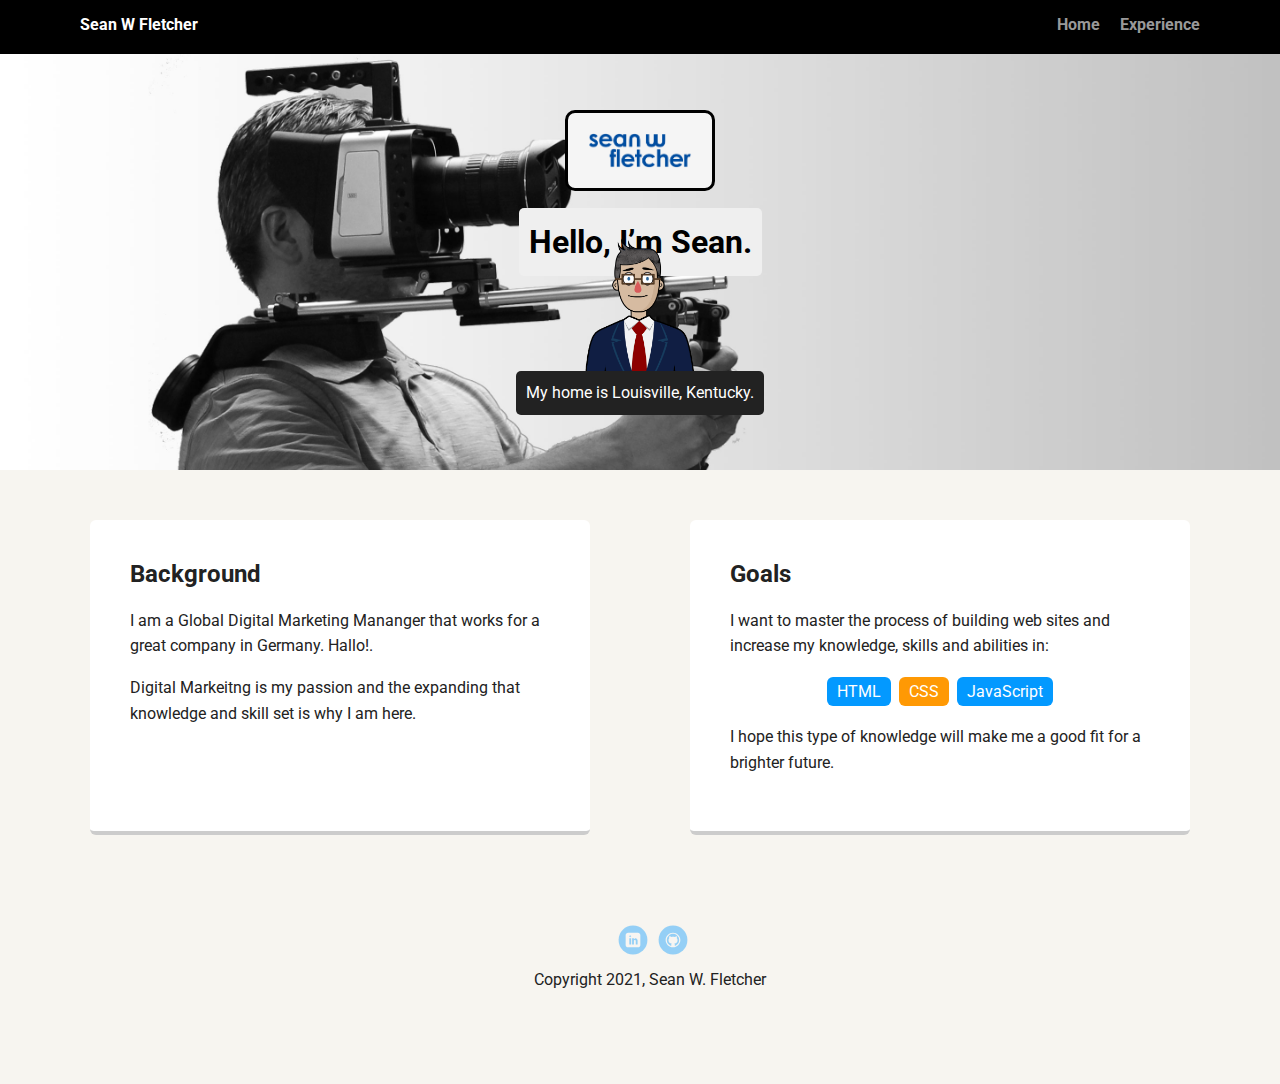
<file: portfolio_update_v1/index.html>
<!doctype html>
<html lang="en">
<head>
  <meta charset="utf-8">
  <title>Sean W Fletcher's Profile</title>
  <meta name="viewport" content="width=device-width, initial-scale=1.0">
  <link rel="stylesheet" href="styles.css">
  <link href="https://fonts.googleapis.com/css?family=Muli%7CRoboto:400,300,500,700,900" rel="stylesheet"></head>
  <body>

    <div class="main-nav">
        <ul class="nav">
          <li class="name">Sean W Fletcher</li>
          <li><a href="index.html">Home</a></li>
          <li><a href="experience.html">Experience</a></li>
        </ul>
    </div>

    <header>
      <img src="images/new_profile_pic.png" alt="Sean Fletcher logo" class="profile-image">
      <h1 class="tag name">Hello, I’m Sean.</h1>
      <img src="images/sean.png" alt="Sean Fletcher Animation" class="sean-ch">
      <p class="tag location">My home is Louisville, Kentucky.</p>
    </header>

    <main class="flex">
      <div class="card">
        <h2>Background</h2>
        <p>I am a Global Digital Marketing Mananger that works for a great company in Germany. Hallo!.</p>
        <p>Digital Markeitng is my passion and the expanding that knowledge and skill set is why I am here.</p>
      </div> 

      <div class="card">
        <h2>Goals</h2>
        <p>I want to master the process of building web sites and increase my knowledge, skills and abilities in:</p>
        <ul class="skills">
          <li>HTML</li>
          <li>CSS</li>
          <li>JavaScript</li>
        </ul>
        <p>I hope this type of knowledge will make me a good fit for a brighter future.</p>
      </div> 

    </main>
    <footer>
      <ul>
        <li><a href="www.linkedin.com/in/seanwfletcher" class="social linkedin">LinkedIn</a></li>
        <li><a href="https://github.com/swfletcher" class="social github">Github</a></li>
      </ul>
      <p class="copyright">Copyright 2021, Sean W. Fletcher</p>
    </footer>
  </body>
  </html>
</file>
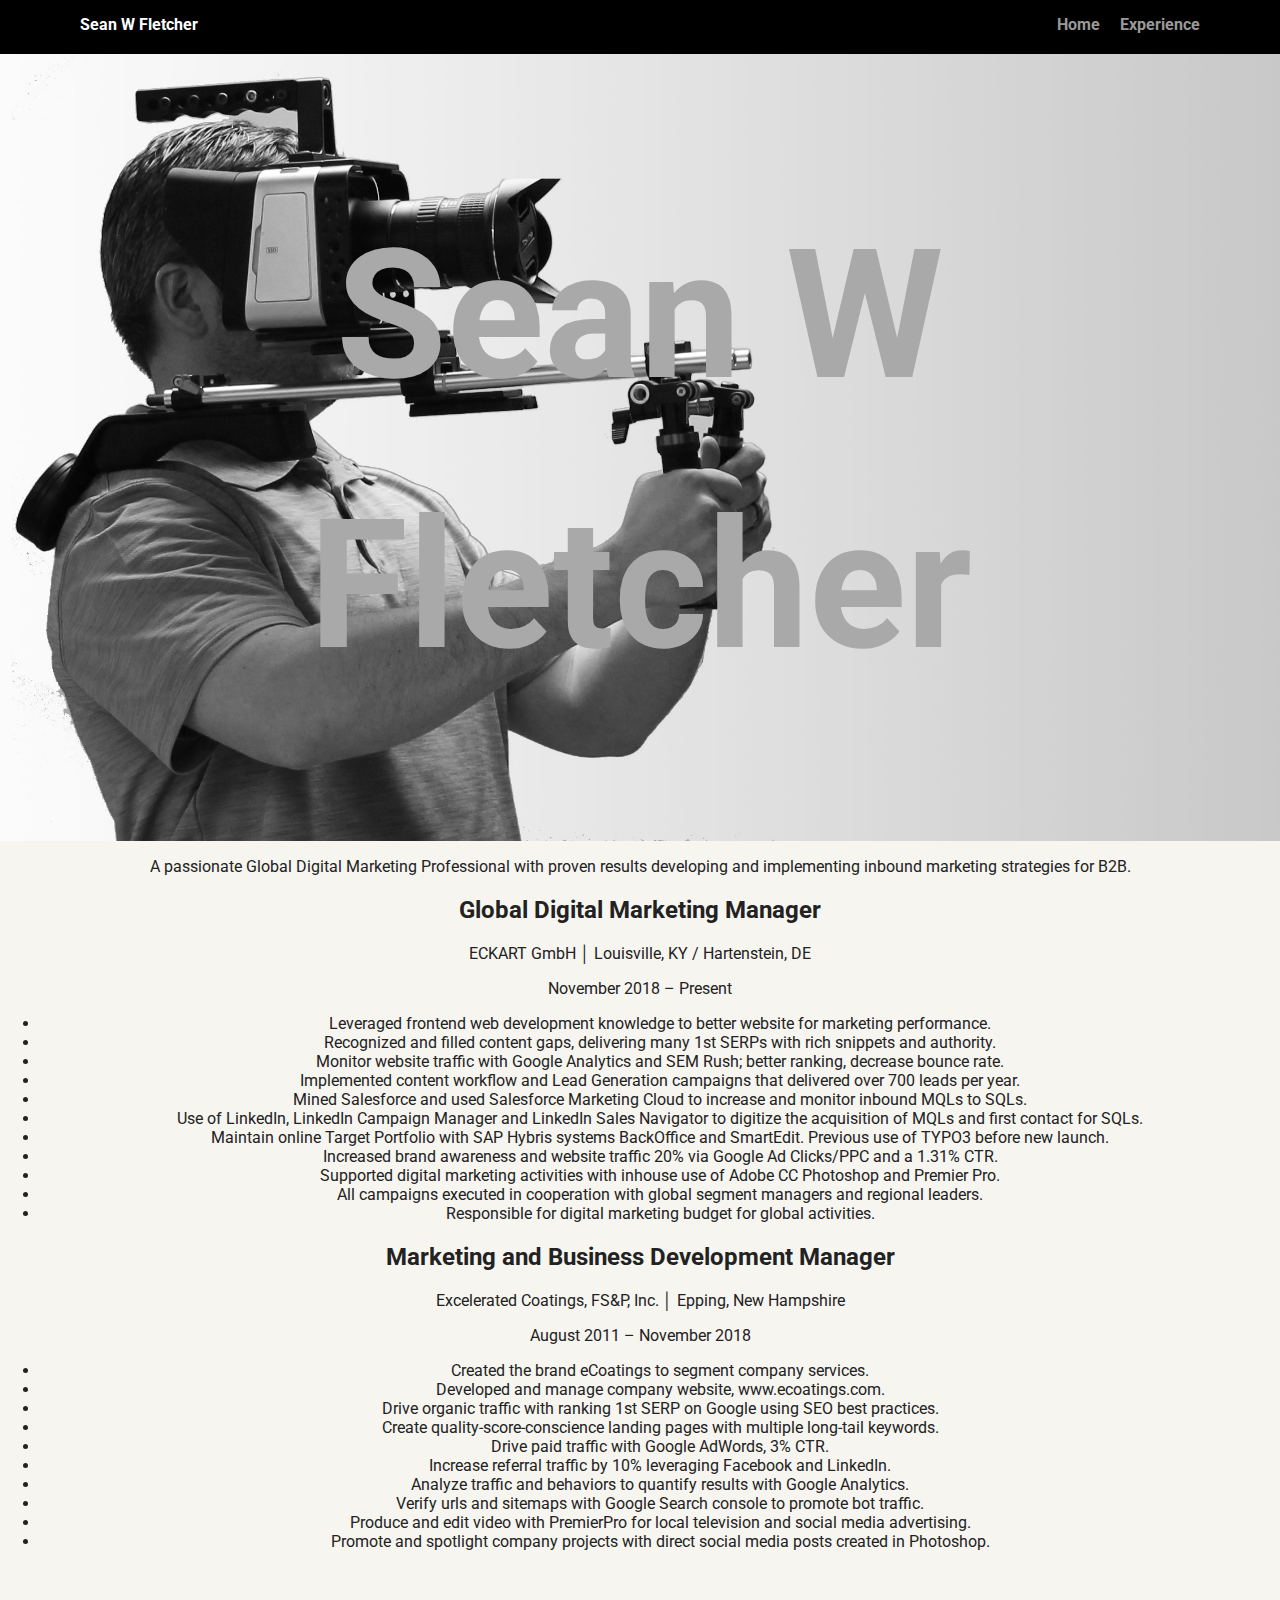
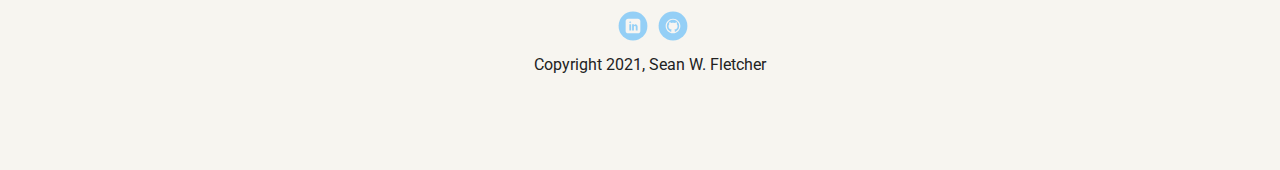
<file: portfolio_update_v1/experience.html>
<!doctype html>
<html lang="en">
<head>
  <meta charset="utf-8">
  <title>Sean W Fletcher's Experience</title>
  <meta name="viewport" content="width=device-width, initial-scale=1.0">
  <link rel="stylesheet" href="styles.css">
  <link href="https://fonts.googleapis.com/css?family=Muli%7CRoboto:400,300,500,700,900" rel="stylesheet"></head>
  <body>

    <div class="main-nav">
        <ul class="nav">
          <li class="name">Sean W Fletcher</li>
          <li><a href="index.html">Home</a></li>
          <li><a href="experience.html">Experience</a></li>
        </ul>
    </div>

  <header class="experience-header">
    <h1 id="experience-header">Sean W Fletcher</h1>
  </header>
  <p>A passionate Global Digital Marketing Professional with proven results developing and implementing inbound marketing strategies for B2B. </p>
    <h2>Global Digital Marketing Manager</h2>
    <p>ECKART GmbH │ Louisville, KY / Hartenstein, DE</p>
    <p>November 2018 – Present</p>

    <ul>
      <li>Leveraged frontend web development knowledge to better website for marketing performance.</li>
      <li>Recognized and filled content gaps, delivering many 1st SERPs with rich snippets and authority.</li>
      <li>Monitor website traffic with Google Analytics and SEM Rush; better ranking, decrease bounce rate.</li>
      <li>Implemented content workflow and Lead Generation campaigns that delivered over 700 leads per year.</li>
      <li>Mined Salesforce and used Salesforce Marketing Cloud to increase and monitor inbound MQLs to SQLs.</li>
      <li>Use of LinkedIn, LinkedIn Campaign Manager and LinkedIn Sales Navigator to digitize the acquisition of MQLs and first contact for SQLs.</li> 
      <li>Maintain online Target Portfolio with SAP Hybris systems BackOffice and SmartEdit. Previous use of TYPO3 before new launch.</li>
      <li>Increased brand awareness and website traffic 20% via Google Ad Clicks/PPC and a 1.31% CTR.</li>
      <li>Supported digital marketing activities with inhouse use of Adobe CC Photoshop and Premier Pro.</li>
      <li>All campaigns executed in cooperation with global segment managers and regional leaders.</li>
      <li>Responsible for digital marketing budget for global activities.</li>
    </ul>
  
    <h2>Marketing and Business Development Manager</h2>
    <p>Excelerated Coatings, FS&P, Inc. │ Epping, New Hampshire </p>
    <p>August 2011 – November 2018</p>

    <ul>
      <li>Created the brand eCoatings to segment company services.</li>
      <li>Developed and manage company website, www.ecoatings.com.</li>
      <li>Drive organic traffic with ranking 1st SERP on Google using SEO best practices.</li>
      <li>Create quality-score-conscience landing pages with multiple long-tail keywords.</li>
      <li>Drive paid traffic with Google AdWords, 3% CTR.</li>
      <li>Increase referral traffic by 10% leveraging Facebook and LinkedIn.</li>
      <li>Analyze traffic and behaviors to quantify results with Google Analytics.</li>
      <li>Verify urls and sitemaps with Google Search console to promote bot traffic.</li>
      <li>Produce and edit video with PremierPro for local television and social media advertising.</li>
      <li>Promote and spotlight company projects with direct social media posts created in Photoshop.</li>
    </ul>


    <footer>
      <ul>
        <li><a href="www.linkedin.com/in/seanwfletcher" class="social linkedin">LinkedIn</a></li>
        <li><a href="https://github.com/swfletcher" class="social github">Github</a></li>
      </ul>
      <p class="copyright">Copyright 2021, Sean W. Fletcher</p>
    </footer>
  </body>
  </html>
</file>
<file: portfolio_update_v1/styles.css>
/* Global Layout Set-up */
* { 
  box-sizing: border-box;
}
  
body {
  margin: 0;
  padding: 0;
  text-align: center;
  font-family: 'Roboto', sans-serif;
  color: #222;
  background: #f7f5f0;
}
/* Link Styles */

a {
  text-decoration: none;
  color: #999;
}
a:hover {
  color: #6633ff;
}

/* Section Styles */

.main-nav {
  width: 100%;
  background: black;
  min-height: 30px;
  padding: 10px;
  position: fixed;
  text-align: center;
}
.nav {
  display: flex;
  justify-content: space-around;
  font-weight: 700;
  list-style-type: none;
  margin: 0 auto;
  padding: 0;
}

.nav .name {
    display: block;
    margin-right: auto;
    color: white;
}
.nav li {
  padding: 5px 10px 10px 10px;
}
.nav a {
  transition: all .5s;
}
.nav a:hover {
  color: white
}

header {
  text-align: center;
  background: url('images/new_background.jpg') no-repeat top center ;
  background-size: cover;
  overflow: hidden;
  padding-top: 60px;
}
header {
  line-height: 1.5;
}
header .profile-image {
  margin-top: 50px;
  width: 150px;
  padding: 20px;
  border-radius: 10px;
  border: 3px solid black;
  background-color: whitesmoke;
  transition: all .5s;
}
header .profile-image:hover {
  transform: scale(1.2) rotate(5deg);
}
.tag {
  background-color: #efefef;
  color: black;
  padding: 10px;
  border-radius: 5px;
  display: table;
  margin: 10px auto;
  
} 
.location {
  background-color: #222;
  color: white;

}
.card {
  margin: 30px;
  padding: 20px 40px 40px;
  max-width: 500px;
  text-align: left;
  background: #fff;
  border-bottom: 4px solid #ccc;
  border-radius: 6px;
  transition: all .5s;
}
.card:hover {
  border-color: #ff99ff;
}

ul.skills {
  padding: 0;
  text-align: center;
}

.skills li {
  border-radius: 6px;
  display: inline-block;
  background: #ff9904;
  color: white;
  padding: 5px 10px;
  margin: 2px;
}

.skills li:nth-child(odd) {
  background: #0399ff;
}

footer {
  width: 100%;
  min-height: 30px;
  padding: 20px 0 40px 20px;
}

footer .copyright {
  top: -8px;
  font-size: .75em;
}

footer ul {
  list-style-type: none;
  margin: 0;
  padding: 0;
}

footer ul li {
  display: inline-block;
}

a.social {
  display: inline-block;
  text-indent: -9999px;
  margin-left: 5px;
  width: 30px;
  height: 30px;
  background-size: 30px 30px;
  opacity: .4;
  transition: all .5s;
}
a.twitter {
  background-image: url(images/twitter.svg);
}
a.linkedin {
  background-image: url(images/linkedin.svg);
}
a.github {
  background-image: url(images/github.svg);
}
a.social:hover {
  opacity: 1;
}
.clearfix {
  clear: both;
}

.sean-ch{
max-width: 10%;
position: relative;
margin-bottom: -17px;
margin-top: -50px;

}

#experience-header{
  color: darkgray;
  font-size: 20vmin;
 
}

/* Styles for larger screens */
@media screen and (min-width: 720px) {
  
  .flex {
      display: -ms-flexbox;      /* TWEENER - IE 10 */
      display: flex; 
      max-width: 1200px;
      -ms-flex-pack: distribute;
      justify-content: space-around;
      margin: 0 auto;
  }

  header {
    min-height: 470px;
  }

  .nav {
    max-width: 1200px;
    padding: 0 30px;
  }


  main {
    padding-top: 20px;
  }

  main p {
    line-height: 1.6em;
  }

  footer {
    font-size: 1.3em;
    max-width: 1200px;
    margin: 40px auto;
  }

}
</file>
